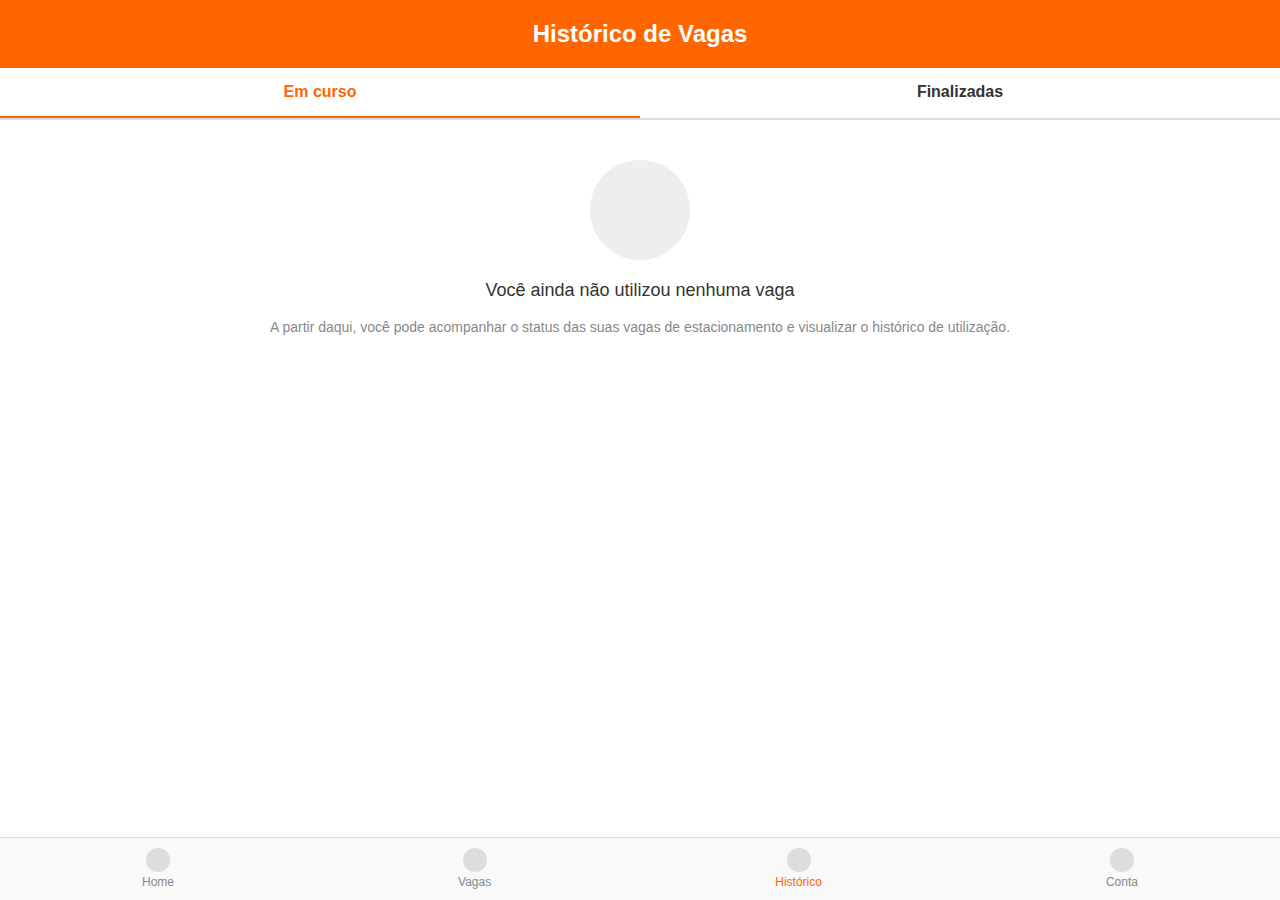
<file: PROJETO PIT OFC/SPRINT3/historico_devaga.html>
<!DOCTYPE html>
<html lang="pt-br">
<head>
    <meta charset="UTF-8">
    <meta name="viewport" content="width=device-width, initial-scale=1.0">
    <title>Histórico de Vagas</title>
    <style>
        body {
            margin: 0;
            font-family: Arial, sans-serif;
            background-color: #fff;
            color: #333;
        }

        header {
            padding: 20px;
            text-align: center;
            background-color: #ff6600; /* Laranja */
            color: white;
        }

        h1 {
            margin: 0;
            font-size: 24px;
        }

        .tabs {
            display: flex;
            border-bottom: 2px solid #ddd;
        }

        .tab {
            flex: 1;
            text-align: center;
            padding: 15px;
            cursor: pointer;
            font-weight: bold;
            color: #333;
            border-bottom: 2px solid transparent;
        }

        .tab.active {
            color: #ff6600; /* Laranja */
            border-bottom: 2px solid #ff6600;
        }

        .content {
            padding: 20px;
            text-align: center;
        }

        .icon-placeholder {
            width: 100px;
            height: 100px;
            background-color: #eee;
            border-radius: 50%;
            margin: 20px auto;
        }

        .message {
            font-size: 18px;
            margin-top: 20px;
        }

        .sub-message {
            font-size: 14px;
            color: #888;
        }

        .footer {
            position: fixed;
            bottom: 0;
            width: 100%;
            background-color: #f9f9f9;
            border-top: 1px solid #ddd;
            display: flex;
            justify-content: space-around;
            padding: 10px 0;
        }

        .footer-item {
            text-align: center;
            color: #888;
        }

        .footer-item.active {
            color: #ff6600; /* Laranja */
        }

        .footer-icon {
            display: block;
            margin: 0 auto;
            width: 24px;
            height: 24px;
            background-color: #ddd;
            border-radius: 50%;
        }

        .footer-text {
            font-size: 12px;
            margin-top: 5px;
        }
    </style>
</head>
<body>

<header>
    <h1>Histórico de Vagas</h1>
</header>

<div class="tabs">
    <div class="tab active" onclick="showTab('em-curso')">Em curso</div>
    <div class="tab" onclick="showTab('finalizadas')">Finalizadas</div>
</div>

<div class="content">
    <div id="em-curso" class="tab-content">
        <div class="icon-placeholder"></div>
        <p class="message">Você ainda não utilizou nenhuma vaga</p>
        <p class="sub-message">
            A partir daqui, você pode acompanhar o status das suas vagas de estacionamento e visualizar o histórico de utilização.
        </p>
    </div>
    <div id="finalizadas" class="tab-content" style="display: none;">
        <div class="icon-placeholder"></div>
        <p class="message">Você ainda não finalizou nenhuma vaga</p>
        <p class="sub-message">
            Aqui será possível visualizar todas as vagas já utilizadas e finalizadas.
        </p>
    </div>
</div>

<div class="footer">
    <div class="footer-item">
        <div class="footer-icon"></div>
        <span class="footer-text">Home</span>
    </div>
    <div class="footer-item">
        <div class="footer-icon"></div>
        <span class="footer-text">Vagas</span>
    </div>
    <div class="footer-item active">
        <div class="footer-icon"></div>
        <span class="footer-text">Histórico</span>
    </div>
    <div class="footer-item">
        <div class="footer-icon"></div>
        <span class="footer-text">Conta</span>
    </div>
</div>

<script>
    function showTab(tabId) {
        // Remove active class from all tabs
        const tabs = document.querySelectorAll('.tab');
        tabs.forEach(tab => tab.classList.remove('active'));

        // Hide all content
        const contents = document.querySelectorAll('.tab-content');
        contents.forEach(content => (content.style.display = 'none'));

        // Show selected content and activate tab
        document.getElementById(tabId).style.display = 'block';
        document.querySelector(`.tab[onclick="showTab('${tabId}')"]`).classList.add('active');
    }
</script>

</body>
</html>
</file>
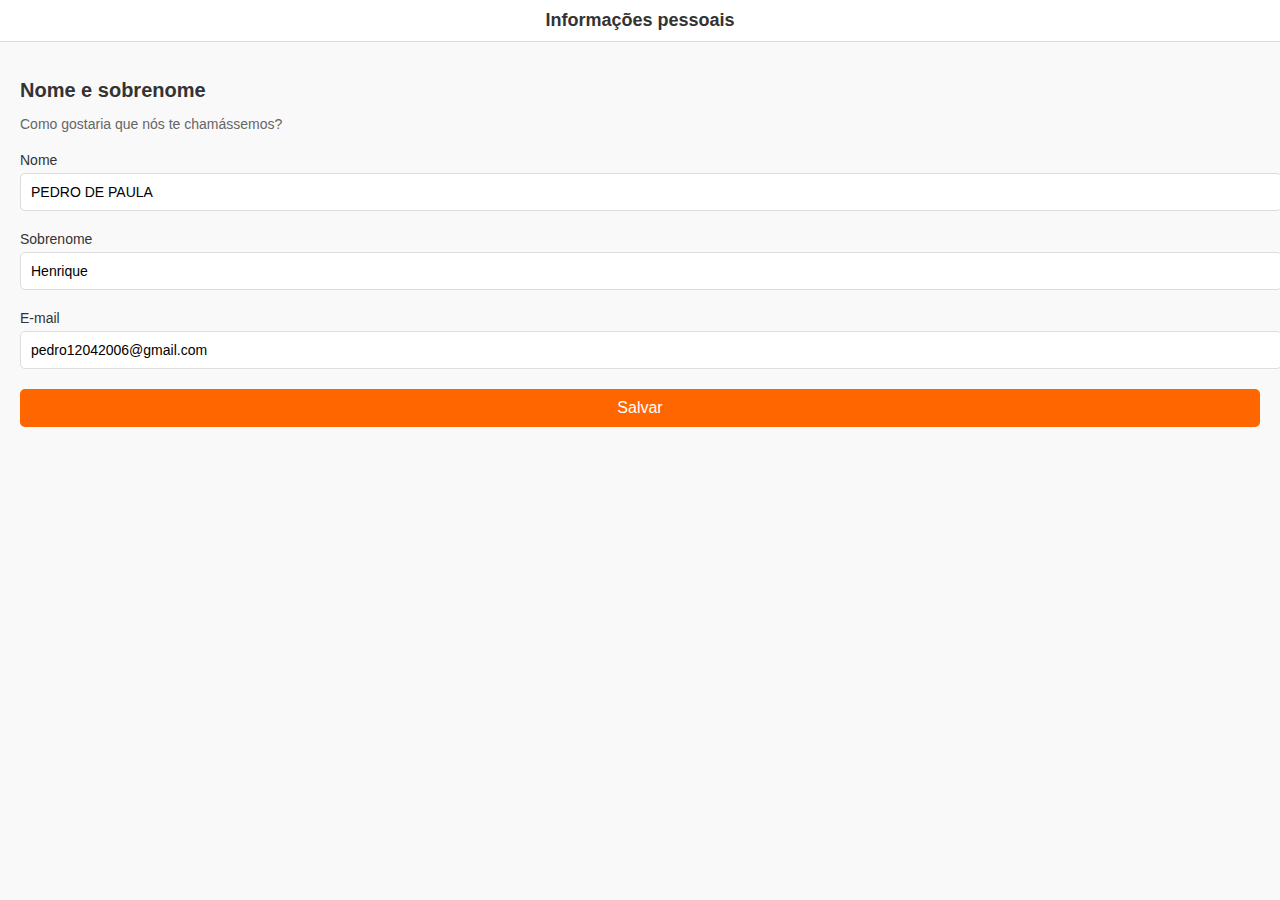
<file: PROJETO PIT OFC/SPRINT3/meus_dados.html>
<!DOCTYPE html>
<html lang="pt-br">
<head>
  <meta charset="UTF-8">
  <meta name="viewport" content="width=device-width, initial-scale=1.0">
  <title>Editar Informações</title>
  <style>
    body {
      font-family: Arial, sans-serif;
      margin: 0;
      padding: 0;
      background-color: #f9f9f9;
      
    }

    header {
      background-color: #fff;
      padding: 10px 20px;
      border-bottom: 1px solid #ddd;
      display: flex;
      align-items: center;
    }

    header h1 {
      font-size: 18px;
      margin: 0 auto;
      color: #333;
    }

    main {
      padding: 20px;
    }

    h2 {
      font-size: 20px;
      margin-bottom: 10px;
      color: #333;
    }

    p {
      font-size: 14px;
      color: #666;
      margin-bottom: 20px;
    }

    label {
      display: block;
      font-size: 14px;
      margin-bottom: 5px;
      color: #333;
    }

    input[type="text"], input[type="email"] {
      width: 100%;
      padding: 10px;
      margin-bottom: 20px;
      border: 1px solid #ddd;
      border-radius: 5px;
      font-size: 14px;
    }

    button {
      width: 100%;
      background-color: #ff6600;
      color: white;
      padding: 10px;
      font-size: 16px;
      border: none;
      border-radius: 5px;
      cursor: pointer;
    }

    button:hover {
      background-color: #ff6600;
    }
  </style>
</head>
<body>
  <header>
    <h1>Informações pessoais</h1>
  </header>
  <main>
    <h2>Nome e sobrenome</h2>
    <p>Como gostaria que nós te chamássemos?</p>
    <form action="salvo.php">
      <label for="nome">Nome</label>
      <input type="text" id="nome" name="nome" placeholder="Digite seu nome" value="PEDRO DE PAULA">

      <label for="sobrenome">Sobrenome</label>
      <input type="text" id="sobrenome" name="sobrenome" placeholder="Digite seu sobrenome" value="Henrique">

      <label for="email">E-mail</label>
      <input type="email" id="email" name="email" placeholder="Digite seu e-mail" value="pedro12042006@gmail.com">

      <button type="submit">Salvar</button>
    </form>
  </main>
</body>
</html>
</file>
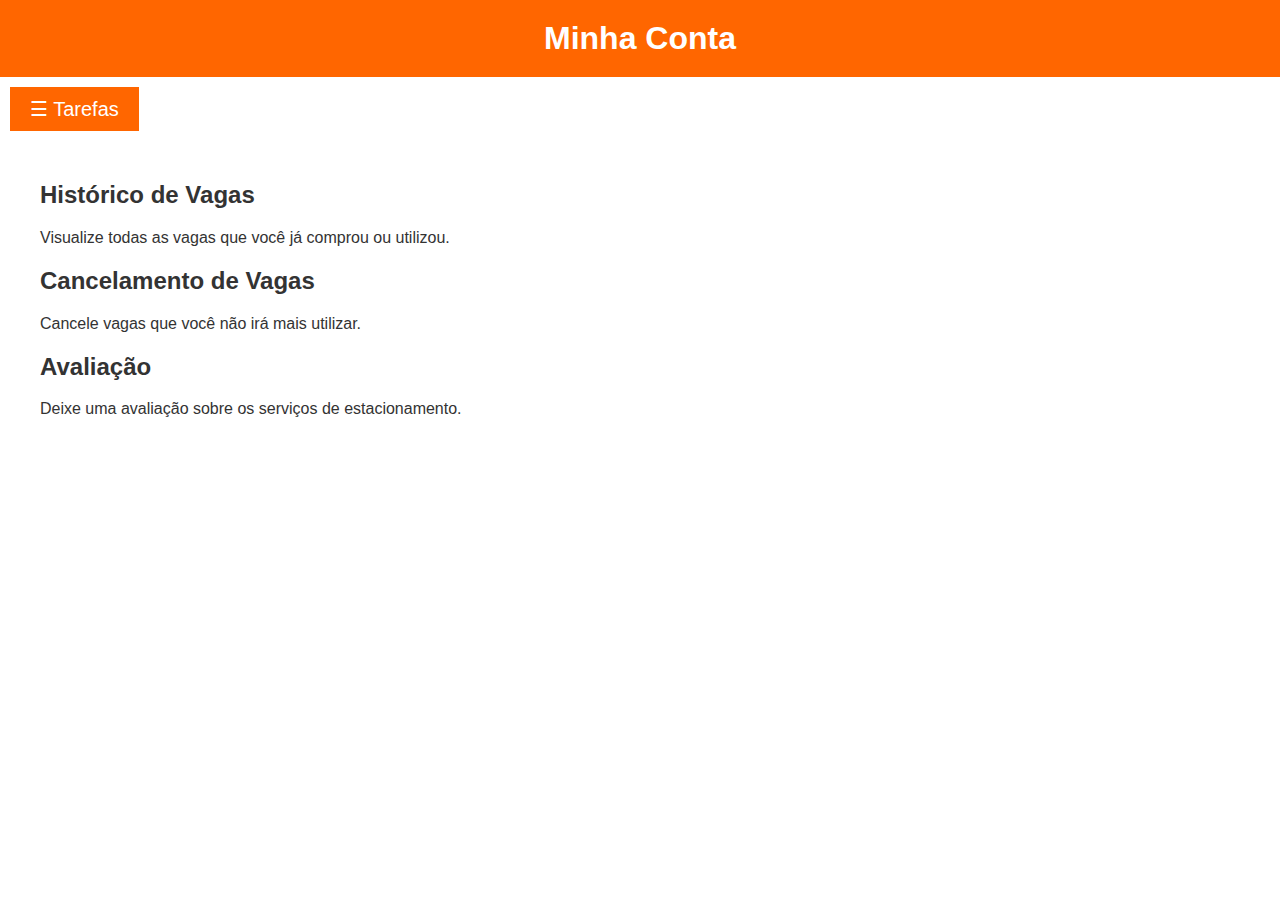
<file: PROJETO PIT OFC/SPRINT3/minha.conta.html>
<!DOCTYPE html>
<html lang="pt-br">
<head>
    <meta charset="UTF-8">
    <meta name="viewport" content="width=device-width, initial-scale=1.0">
    <title>Gestão de Vagas</title>
    <style>
        body {
            font-family: Arial, sans-serif;
            margin: 0;
            padding: 0;
            background-color: #fff;
            color: #333;
        }
        header {
            background-color: #ff6600; /* Azul */
            color: white;
            text-align: center;
            padding: 20px;
        }
        h1 {
            margin: 0;
        }
        /* Menu Lateral */
        .sidebar {
            height: 100%;
            width: 0;
            position: fixed;
            top: 0;
            left: 0;
            background-color: #ff6600; /* Laranja */
            overflow-x: hidden;
            transition: 0.3s;
            padding-top: 60px;
        }
        .sidebar a {
            padding: 10px 20px;
            text-decoration: none;
            font-size: 18px;
            color: white;
            display: block;
            transition: 0.2s;
        }
        .sidebar a:hover {
            background-color: #ff6600; /* Azul ao passar o mouse */
        }
        .closebtn {
            position: absolute;
            top: 10px;
            right: 20px;
            font-size: 24px;
            color: white;
            cursor: pointer;
        }
        /* Botão de Abrir o Menu */
        .openbtn {
            font-size: 20px;
            cursor: pointer;
            background-color:  #ff6600; /* Azul */
            color: white;
            border: none;
            padding: 10px 20px;
            margin: 10px;
        }
        .main-content {
            margin-left: 20px;
            padding: 20px;
        }
    </style>
</head>
<body>

<header>
    <h1>Minha Conta</h1>
</header>

<!-- Botão para abrir o menu -->
<button class="openbtn" onclick="openNav()">☰ Tarefas</button>

<!-- Menu Lateral -->
<div id="mySidebar" class="sidebar">
    <a href="javascript:void(0)" class="closebtn" onclick="closeNav()">×</a>
    <a href="historico_devaga.html">Histórico de Vagas</a>
    
    <a href="meus_dados.html">Meus Dados</a>
    <a href="avaliaçao.html">Avaliação</a>
</div>

<!-- Conteúdo Principal -->
<div class="main-content">
    <section id="historico">
        <h2>Histórico de Vagas</h2>
        <p>Visualize todas as vagas que você já comprou ou utilizou.</p>
    </section>


    <section id="cancelamento">
        <h2>Cancelamento de Vagas</h2>
        <p>Cancele vagas que você não irá mais utilizar.</p>
    </section>

    <section id="avaliacao">
        <h2>Avaliação</h2>
        <p>Deixe uma avaliação sobre os serviços de estacionamento.</p>
    </section>
</div>

<script>
    /* Função para abrir o menu */
    function openNav() {
        document.getElementById("mySidebar").style.width = "250px";
    }
    /* Função para fechar o menu */
    function closeNav() {
        document.getElementById("mySidebar").style.width = "0";
    }
</script>

</body>
</html>
</file>
